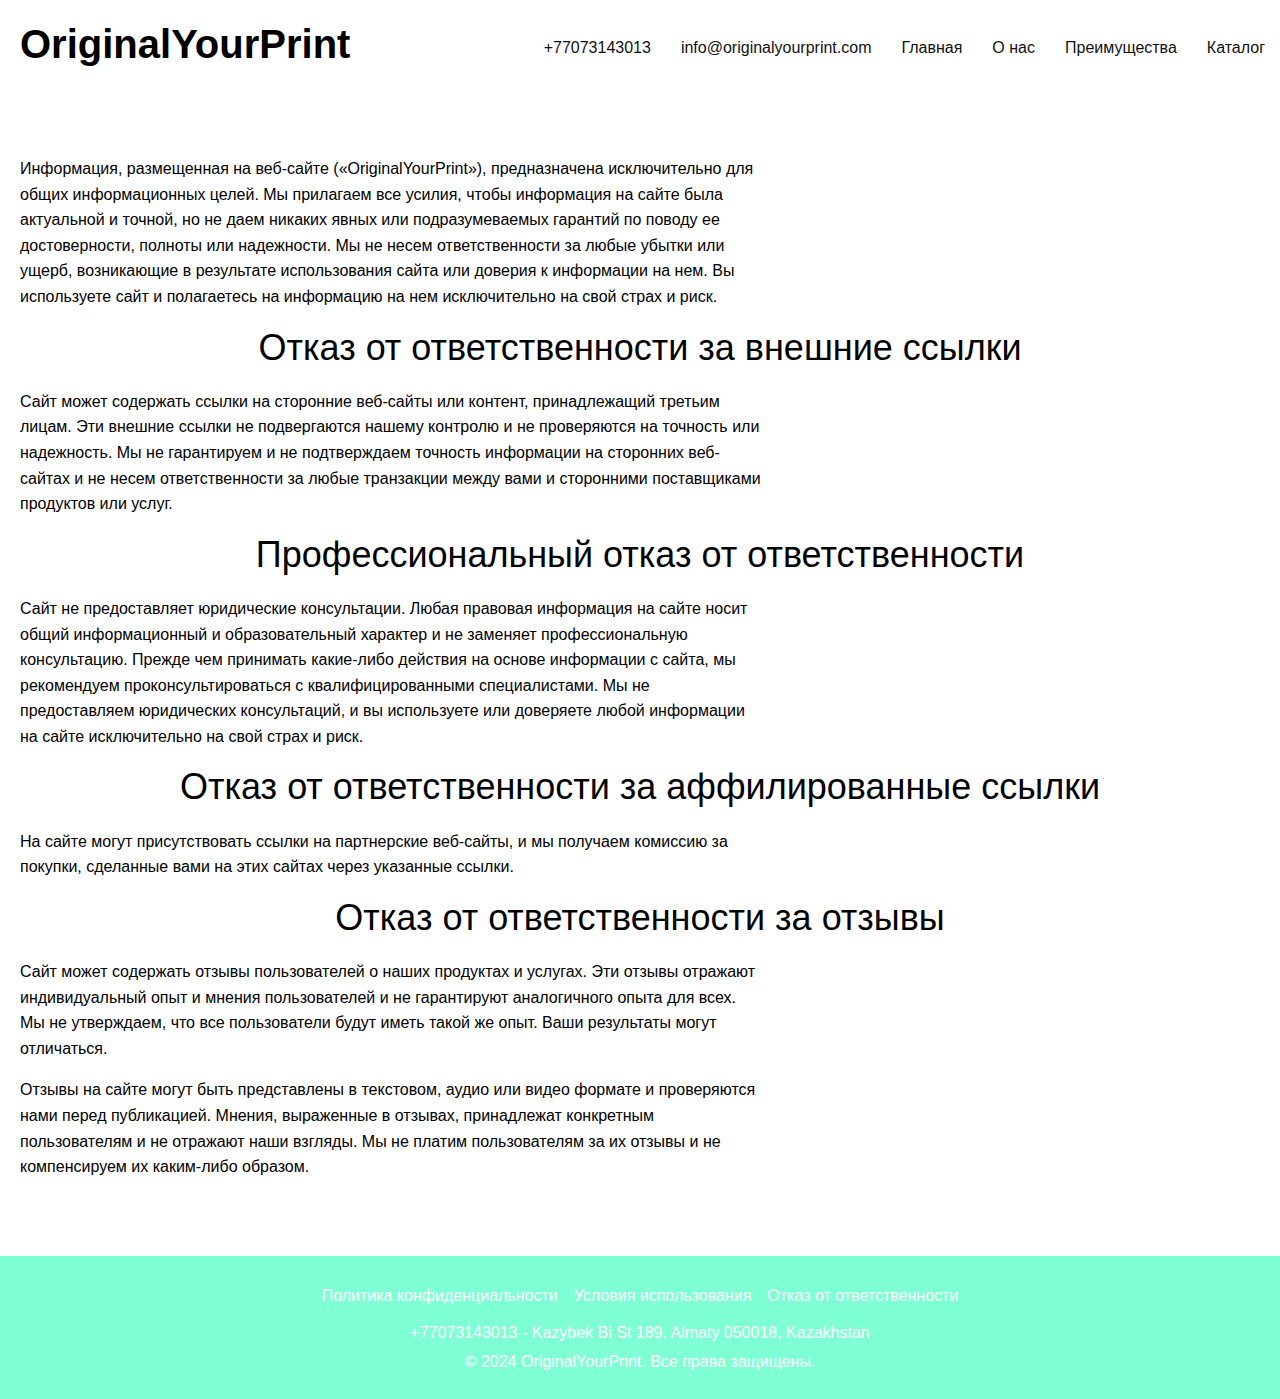
<file: disclaimer.html>
<!DOCTYPE html>
<html lang="ru">
<head>
    <meta charset="UTF-8">
    <meta name="viewport" content="width=device-width, initial-scale=1.0">
    <title>OriginalYourPrint - Печать на футболках и толстовках</title>
    <meta name="description" content="OriginalYourPrint - Печать на футболках и толстовках с оригинальным принтом. Закажите сейчас!">
    <link rel="apple-touch-icon" sizes="180x180" href="favicon/apple-touch-icon.png">
    <link rel="icon" type="image/png" sizes="32x32" href="favicon/favicon-32x32.png">
    <link rel="icon" type="image/png" sizes="16x16" href="favicon/favicon-16x16.png">
    <link rel="manifest" href="favicon/site.webmanifest">
    <link rel="stylesheet" href="css/bootstrap.min.css">
    <link rel="stylesheet" href="css/style.css">
</head>
<body>
<header>
    <div>
        <nav class="navbar navbar-expand-lg">
            <a class="navbar-brand" href="index.html">
                <h1>OriginalYourPrint</h1>
            </a>
            <button class="navbar-toggler" type="button" data-toggle="collapse" data-target="#navbarSupportedContent"
                    aria-controls="navbarSupportedContent" aria-expanded="false" aria-label="Toggle navigation">
                <span class="toggler-icon"></span>
                <span class="toggler-icon"></span>
                <span class="toggler-icon"></span>
            </button>

            <div class="collapse navbar-collapse sub-menu-bar" id="navbarSupportedContent">
                <ul id="nav" class="navbar-nav ml-auto">
                    <li><a href="#">+77073143013</a></li>
                    <li><a href="mailto:info@originalyourprint.com">info@originalyourprint.com</a></li>
                    <li><a href="index.html">Главная</a></li>
                    <li><a href="index.html#about">О нас</a></li>
                    <li><a href="index.html#advantages">Преимущества</a></li>
                    <li><a href="index.html#catalog">Каталог</a></li>
                </ul>
            </div>
        </nav>
    </div>
</header>

    <!-- Блок 3: О нас -->
    <section id="about" class="about policy">
        <div class="container">
            <p>
                Информация, размещенная на веб-сайте («OriginalYourPrint»), предназначена исключительно для общих информационных целей.
                Мы прилагаем все усилия, чтобы информация на сайте была актуальной и точной, но не даем никаких явных или
                подразумеваемых гарантий по поводу ее достоверности, полноты или надежности. Мы не несем ответственности за
                любые убытки или ущерб, возникающие в результате использования сайта или доверия к информации на нем. Вы
                используете сайт и полагаетесь на информацию на нем исключительно на свой страх и риск.
            </p>
            <h2>Отказ от ответственности за внешние ссылки</h2>
            <p>
                Сайт может содержать ссылки на сторонние веб-сайты или контент, принадлежащий третьим лицам. Эти внешние
                ссылки не подвергаются нашему контролю и не проверяются на точность или надежность. Мы не гарантируем и не
                подтверждаем точность информации на сторонних веб-сайтах и не несем ответственности за любые транзакции
                между вами и сторонними поставщиками продуктов или услуг.
            </p>
            <h2>Профессиональный отказ от ответственности</h2>
            <p>Сайт не предоставляет юридические консультации. Любая правовая информация на сайте носит общий информационный
                и образовательный характер и не заменяет профессиональную консультацию. Прежде чем принимать какие-либо
                действия на основе информации с сайта, мы рекомендуем проконсультироваться с квалифицированными
                специалистами. Мы не предоставляем юридических консультаций, и вы используете или доверяете любой информации
                на сайте исключительно на свой страх и риск.</p>

            <h2>Отказ от ответственности за аффилированные ссылки</h2>
            <p>
                На сайте могут присутствовать ссылки на партнерские веб-сайты, и мы получаем комиссию за покупки,
                сделанные вами на этих сайтах через указанные ссылки.
            </p>

            <h2>Отказ от ответственности за отзывы</h2>
            <p>
                Сайт может содержать отзывы пользователей о наших продуктах и услугах. Эти отзывы отражают
                индивидуальный опыт и мнения пользователей и не гарантируют аналогичного опыта для всех. Мы не
                утверждаем, что все пользователи будут иметь такой же опыт. Ваши результаты могут отличаться.
            </p>

            <p>
                Отзывы на сайте могут быть представлены в текстовом, аудио или видео формате и проверяются нами перед
                публикацией. Мнения, выраженные в отзывах, принадлежат конкретным пользователям и не отражают наши
                взгляды. Мы не платим пользователям за их отзывы и не компенсируем их каким-либо образом.

            </p>
        </div>
    </section>

    <footer id="footer" class="footer">
        <div class="container">
            <div class="d-flex justify-content-center flex-column-mob">
                <a href="policy.html" class="text-white m-2">Политика конфиденциальности</a>
                <a href="terms.html" class="text-white m-2">Условия использования</a>
                <a href="disclaimer.html" class="text-white m-2">Отказ от ответственности</a>
            </div>
            <p>+77073143013 - Kazybek Bi St 189, Almaty 050018, Kazakhstan</p>
            <p>&copy; 2024 OriginalYourPrint. Все права защищены.</p>
        </div>
    </footer>

</body>
<script src="js/jquery-1.12.4.min.js"></script>
<script src="js/bootstrap.min.js"></script>
<script src="js/main.js"></script>
<script type="application/ld+json">
    {
        "@context": "https://schema.org",
        "@type": "Organization",
        "name": "OriginalYourPrint",
        "url": "",
        "logo": "/favicon/favicon.ico"
    }
</script>
<script type="application/ld+json">
    {
        "@context": "https://schema.org",
        "@type": "WPHeader",
        "headline": "OriginalYourPrint",
        "description": "OriginalYourPrint - Печать на футболках и толстовках с оригинальным принтом. Закажите сейчас!",
        "url": "",
        "publisher": {
            "@type": "Organization",
            "name": "OriginalYourPrint",
            "logo": {
                "@type": "ImageObject",
                "url": "/favicon/favicon.ico"
            }
        }
    }
</script>
<script type="application/ld+json">
    {
        "@context": "https://schema.org",
        "@type": "WebPage",
        "name": "OriginalYourPrint",
        "description": "OriginalYourPrint - Печать на футболках и толстовках с оригинальным принтом. Закажите сейчас!",
        "publisher": {
            "@type": "Organization",
            "name": "OriginalYourPrint"
        },
        "license": "A license document that applies to this content, typically indicated by URL"
    }
</script>
<script type="application/ld+json">
    {
        "@context": "https://schema.org",
        "@type": "SiteNavigationElement",
        "name": "Main Navigation",
        "url": "",
        "hasPart": [
            {
                "@type": "WebPage",
                "name": "Home",
                "url": ""
            },
            {
                "@type": "WebPage",
                "name": "Tariffs",
                "url": "/tariffs.html"
            },
            {
                "@type": "WebPage",
                "name": "Form",
                "url": "/form.html"
            },
            {
                "@type": "WebPage",
                "name": "Policy",
                "url": "/policy.html"
            },
            {
                "@type": "WebPage",
                "name": "Terms of Conditions",
                "url": "/terms.html"
            },
            {
                "@type": "WebPage",
                "name": "Disclaimer",
                "url": "/disclaimer.html"
            }
        ]
    }
</script>
</html>
</file>
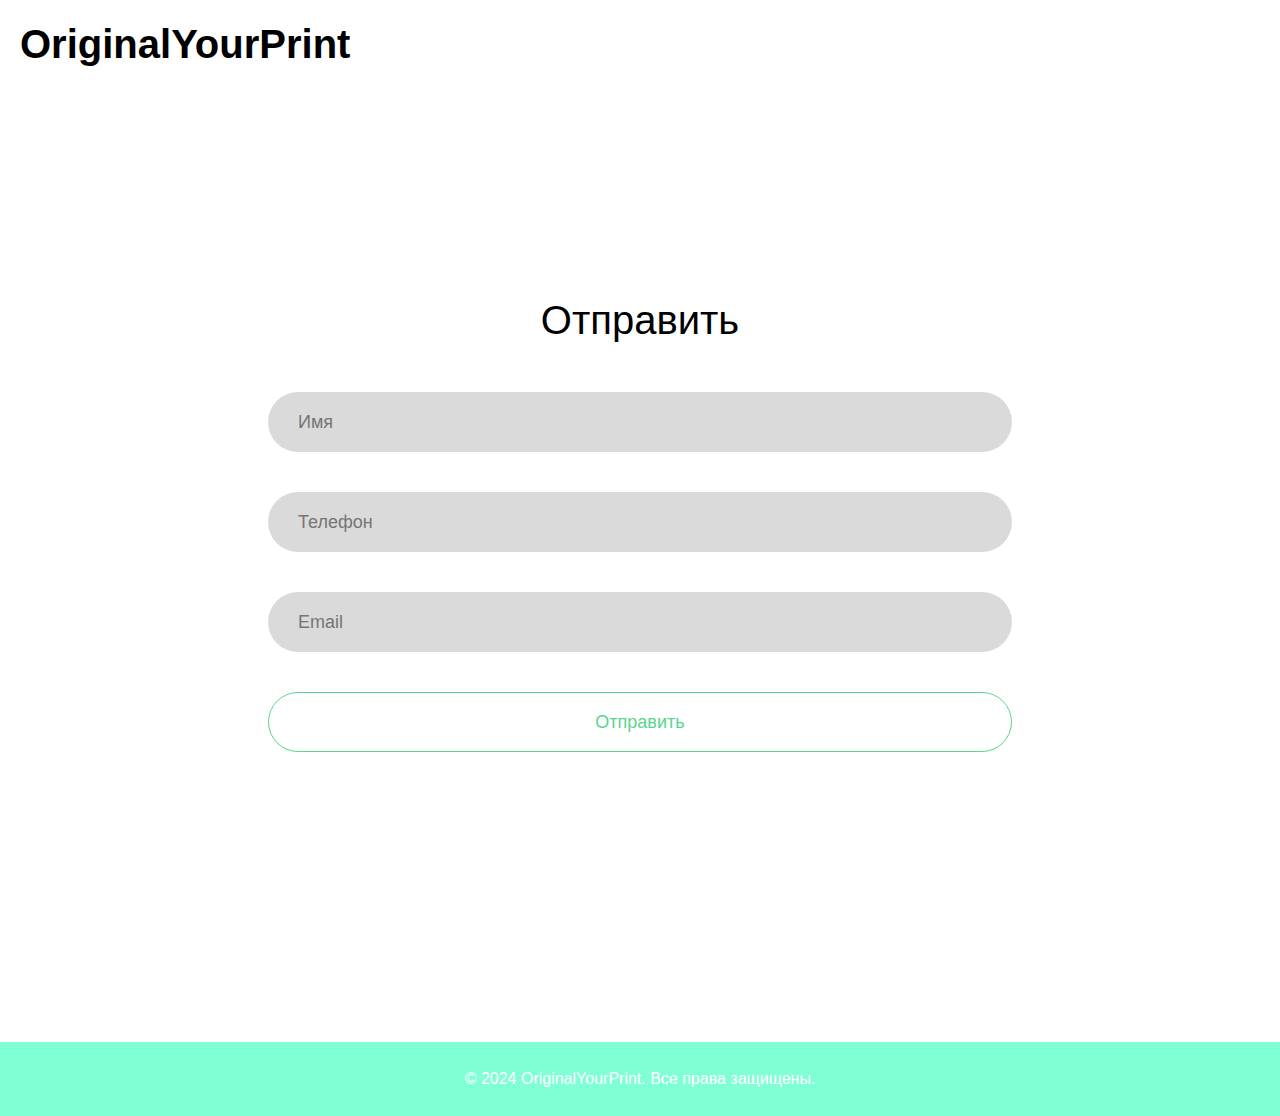
<file: form.html>
<!DOCTYPE html>
<html lang="ru">
<head>
    <meta charset="UTF-8">
    <meta name="viewport" content="width=device-width, initial-scale=1.0">
    <title>OriginalYourPrint - Печать на футболках и толстовках</title>
    <meta name="description" content="OriginalYourPrint - Печать на футболках и толстовках с оригинальным принтом. Закажите сейчас!">
    <link rel="apple-touch-icon" sizes="180x180" href="favicon/apple-touch-icon.png">
    <link rel="icon" type="image/png" sizes="32x32" href="favicon/favicon-32x32.png">
    <link rel="icon" type="image/png" sizes="16x16" href="favicon/favicon-16x16.png">
    <link rel="manifest" href="favicon/site.webmanifest">
    <link rel="stylesheet" href="css/bootstrap.min.css">
    <link rel="stylesheet" href="css/style.css">
</head>
<body>
<header>
    <div>
        <nav class="navbar navbar-expand-lg">
            <a class="navbar-brand" href="index.html">
                <h1>OriginalYourPrint</h1>
            </a>
        </nav>
    </div>
</header>

    <!-- Блок 3: О нас -->
    <section id="about" class="about policy tariffs">
        <div class="container">
            <h1 class="check_text text-center">Отправить</h1>
            <div class="contact_section2">
                <div class="form-contact">
                    <form id="contactForm">
                        <div class="input_wrapper">
                            <input type="text" class="address_text" placeholder="Имя" name="name" required>
                        </div>
                        <div class="input_wrapper">
                            <input type="tel" class="address_text" placeholder="Телефон" name="telephone" required>
                        </div>
                        <div class="input_wrapper">
                            <input type="email" class="address_text" placeholder="Email" name="email" required>
                        </div>
                        <button type="submit" class="sub_bt">Отправить</button>
                    </form>
                </div>
            </div>
        </div>
    </section>

    <footer id="footer" class="footer">
        <div class="container">
            <p>&copy; 2024 OriginalYourPrint. Все права защищены.</p>
        </div>
    </footer>

</body>
<script src="js/jquery-1.12.4.min.js"></script>
<script src="js/bootstrap.min.js"></script>
<script src="js/main.js"></script>
<script type="application/ld+json">
    {
        "@context": "https://schema.org",
        "@type": "Organization",
        "name": "OriginalYourPrint",
        "url": "",
        "logo": "/favicon/favicon.ico"
    }
</script>
<script type="application/ld+json">
    {
        "@context": "https://schema.org",
        "@type": "WPHeader",
        "headline": "OriginalYourPrint",
        "description": "OriginalYourPrint - Печать на футболках и толстовках с оригинальным принтом. Закажите сейчас!",
        "url": "",
        "publisher": {
            "@type": "Organization",
            "name": "OriginalYourPrint",
            "logo": {
                "@type": "ImageObject",
                "url": "/favicon/favicon.ico"
            }
        }
    }
</script>
<script type="application/ld+json">
    {
        "@context": "https://schema.org",
        "@type": "WebPage",
        "name": "OriginalYourPrint",
        "description": "OriginalYourPrint - Печать на футболках и толстовках с оригинальным принтом. Закажите сейчас!",
        "publisher": {
            "@type": "Organization",
            "name": "OriginalYourPrint"
        },
        "license": "A license document that applies to this content, typically indicated by URL"
    }
</script>
<script type="application/ld+json">
    {
        "@context": "https://schema.org",
        "@type": "SiteNavigationElement",
        "name": "Main Navigation",
        "url": "",
        "hasPart": [
            {
                "@type": "WebPage",
                "name": "Home",
                "url": ""
            },
            {
                "@type": "WebPage",
                "name": "Tariffs",
                "url": "/tariffs.html"
            },
            {
                "@type": "WebPage",
                "name": "Form",
                "url": "/form.html"
            },
            {
                "@type": "WebPage",
                "name": "Policy",
                "url": "/policy.html"
            },
            {
                "@type": "WebPage",
                "name": "Terms of Conditions",
                "url": "/terms.html"
            },
            {
                "@type": "WebPage",
                "name": "Disclaimer",
                "url": "/disclaimer.html"
            }
        ]
    }
</script>
</html>
</file>
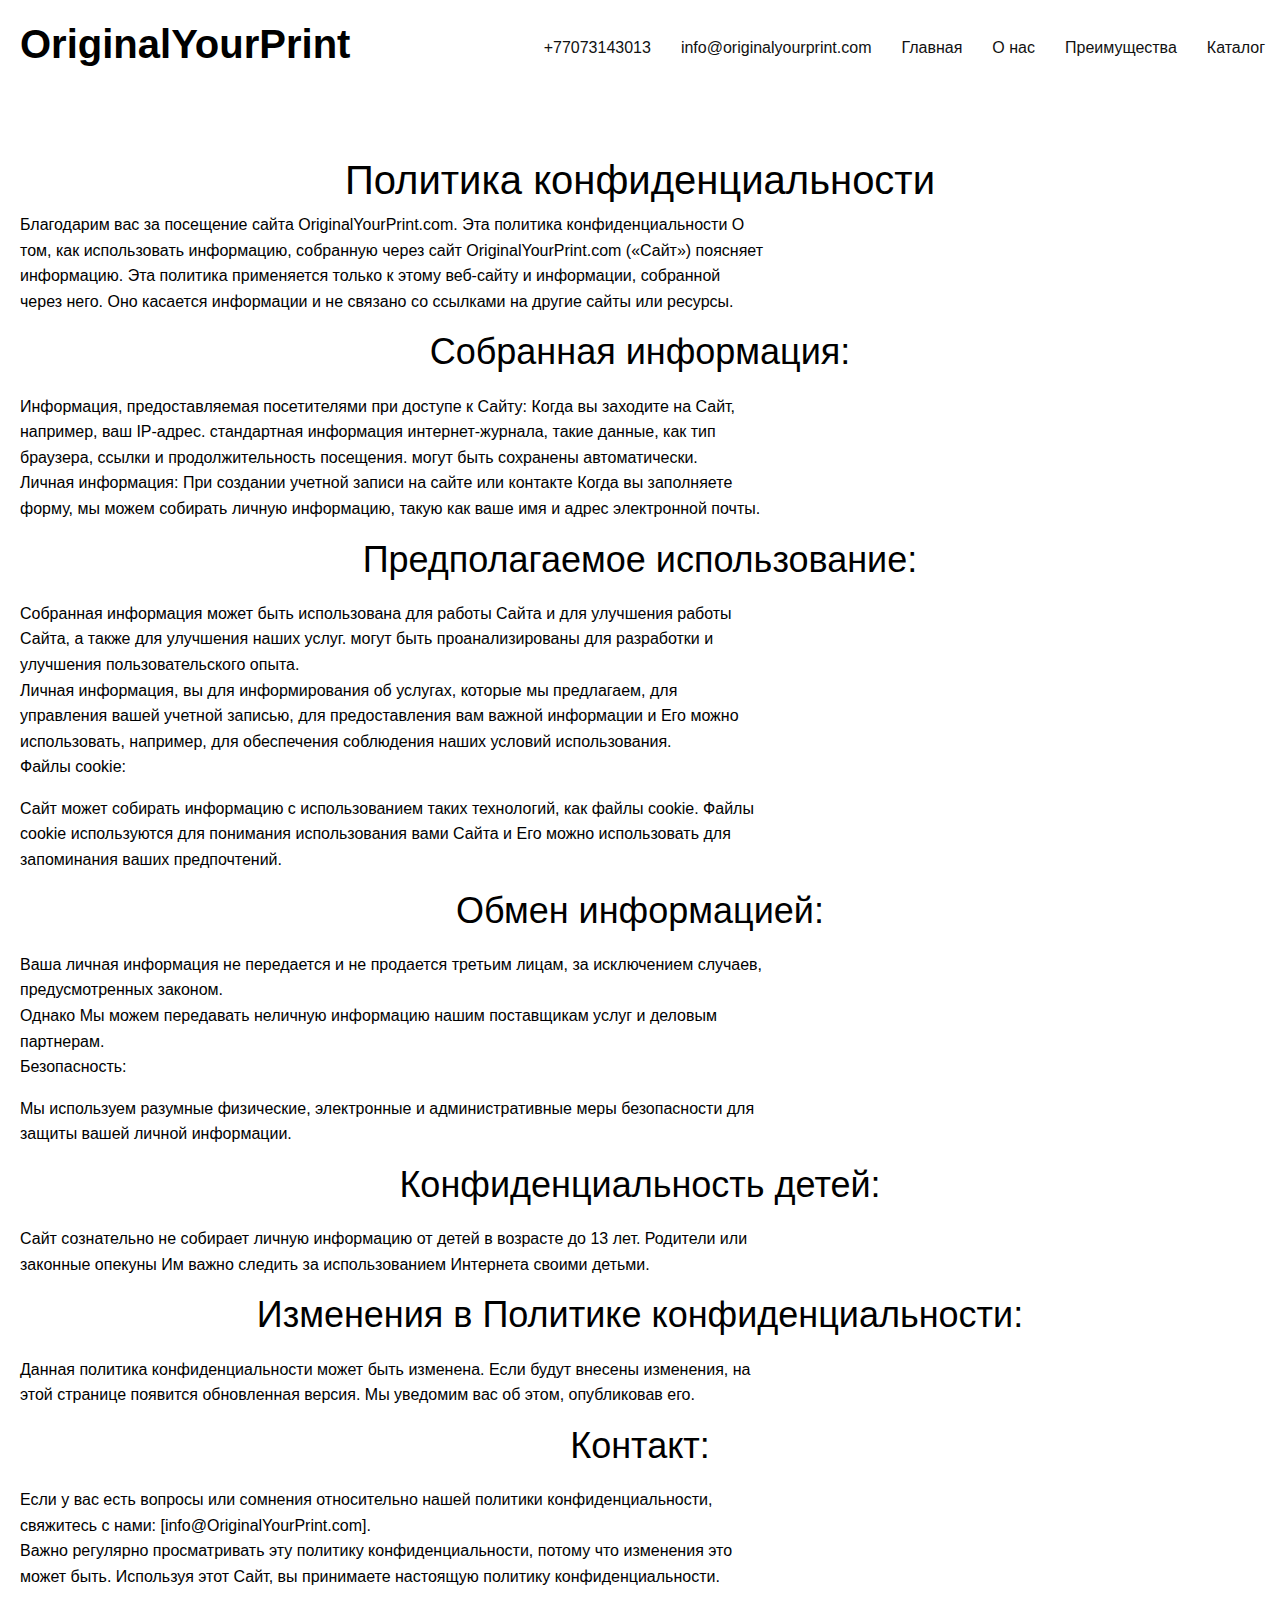
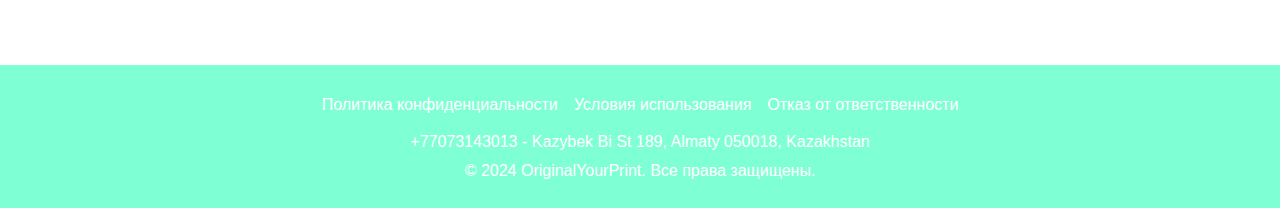
<file: policy.html>
<!DOCTYPE html>
<html lang="ru">
<head>
    <meta charset="UTF-8">
    <meta name="viewport" content="width=device-width, initial-scale=1.0">
    <title>OriginalYourPrint - Печать на футболках и толстовках</title>
    <meta name="description" content="OriginalYourPrint - Печать на футболках и толстовках с оригинальным принтом. Закажите сейчас!">
    <link rel="apple-touch-icon" sizes="180x180" href="favicon/apple-touch-icon.png">
    <link rel="icon" type="image/png" sizes="32x32" href="favicon/favicon-32x32.png">
    <link rel="icon" type="image/png" sizes="16x16" href="favicon/favicon-16x16.png">
    <link rel="manifest" href="favicon/site.webmanifest">
    <link rel="stylesheet" href="css/bootstrap.min.css">
    <link rel="stylesheet" href="css/style.css">
</head>
<body>
<header>
    <div>
        <nav class="navbar navbar-expand-lg">
            <a class="navbar-brand" href="index.html">
                <h1>OriginalYourPrint</h1>
            </a>
            <button class="navbar-toggler" type="button" data-toggle="collapse" data-target="#navbarSupportedContent"
                    aria-controls="navbarSupportedContent" aria-expanded="false" aria-label="Toggle navigation">
                <span class="toggler-icon"></span>
                <span class="toggler-icon"></span>
                <span class="toggler-icon"></span>
            </button>

            <div class="collapse navbar-collapse sub-menu-bar" id="navbarSupportedContent">
                <ul id="nav" class="navbar-nav ml-auto">
                    <li><a href="#">+77073143013</a></li>
                    <li><a href="mailto:info@originalyourprint.com">info@originalyourprint.com</a></li>
                    <li><a href="index.html">Главная</a></li>
                    <li><a href="index.html#about">О нас</a></li>
                    <li><a href="index.html#advantages">Преимущества</a></li>
                    <li><a href="index.html#catalog">Каталог</a></li>
                </ul>
            </div>
        </nav>
    </div>
</header>

    <!-- Блок 3: О нас -->
    <section id="about" class="about policy">
        <div class="container">
            <h1 style="color: #000">Политика конфиденциальности</h1>
            <p>Благодарим вас за посещение сайта OriginalYourPrint.com. Эта политика конфиденциальности
                О том, как использовать информацию, собранную через сайт OriginalYourPrint.com («Сайт»)
                поясняет информацию. Эта политика применяется только к этому веб-сайту и информации, собранной через
                него.
                Оно касается информации и не связано со ссылками на другие сайты или ресурсы.</p>
            <h2>
                Собранная информация:</h2>
            <p>
                Информация, предоставляемая посетителями при доступе к Сайту: Когда вы заходите на Сайт, например, ваш
                IP-адрес.
                стандартная информация интернет-журнала, такие данные, как тип браузера, ссылки и продолжительность
                посещения.
                могут быть сохранены автоматически.<br>Личная информация: При создании учетной записи на сайте или
                контакте
                Когда вы заполняете форму, мы можем собирать личную информацию, такую ​​как ваше имя и адрес электронной
                почты.<br>
            </p>
            <h2>Предполагаемое использование:</h2>
            <p>
                Собранная информация может быть использована для работы Сайта и для улучшения работы Сайта, а также для
                улучшения наших услуг.
                могут быть проанализированы для разработки и улучшения пользовательского опыта.<br>Личная информация, вы
                для информирования об услугах, которые мы предлагаем, для управления вашей учетной записью, для
                предоставления вам важной информации и
                Его можно использовать, например, для обеспечения соблюдения наших условий использования.<br>Файлы
                cookie:</p>
            <p>
                Сайт может собирать информацию с использованием таких технологий, как файлы cookie. Файлы cookie
                используются для понимания использования вами Сайта и
                Его можно использовать для запоминания ваших предпочтений.<br></p>
            <h2>Обмен информацией:</h2>
            <p>
                Ваша личная информация не передается и не продается третьим лицам, за исключением случаев,
                предусмотренных законом.<br>Однако
                Мы можем передавать неличную информацию нашим поставщикам услуг и деловым партнерам.<br>Безопасность:
            </p>
            <p>
                Мы используем разумные физические, электронные и административные меры безопасности для защиты вашей
                личной информации.<br></p>
            <h2>Конфиденциальность детей:</h2>
            <p>
                Сайт сознательно не собирает личную информацию от детей в возрасте до 13 лет. Родители или законные
                опекуны
                Им важно следить за использованием Интернета своими детьми.<br></p>
            <h2>Изменения в Политике конфиденциальности:</h2>
            <p>
                Данная политика конфиденциальности может быть изменена. Если будут внесены изменения, на этой странице
                появится обновленная версия.
                Мы уведомим вас об этом, опубликовав его.<br></p>
            <h2>Контакт:</h2>
            <p>
                Если у вас есть вопросы или сомнения относительно нашей политики конфиденциальности, свяжитесь с нами:
                [info@OriginalYourPrint.com].<br>Важно регулярно просматривать эту политику конфиденциальности, потому что
                изменения
                это может быть. Используя этот Сайт, вы принимаете настоящую политику конфиденциальности.</p>
        </div>
    </section>

    <footer id="footer" class="footer">
        <div class="container">
            <div class="d-flex justify-content-center flex-column-mob">
                <a href="policy.html" class="text-white m-2">Политика конфиденциальности</a>
                <a href="terms.html" class="text-white m-2">Условия использования</a>
                <a href="disclaimer.html" class="text-white m-2">Отказ от ответственности</a>
            </div>
            <p>+77073143013 - Kazybek Bi St 189, Almaty 050018, Kazakhstan</p>
            <p>&copy; 2024 OriginalYourPrint. Все права защищены.</p>
        </div>
    </footer>

</body>
<script src="js/jquery-1.12.4.min.js"></script>
<script src="js/bootstrap.min.js"></script>
<script src="js/main.js"></script>
<script type="application/ld+json">
    {
        "@context": "https://schema.org",
        "@type": "Organization",
        "name": "OriginalYourPrint",
        "url": "",
        "logo": "/favicon/favicon.ico"
    }
</script>
<script type="application/ld+json">
    {
        "@context": "https://schema.org",
        "@type": "WPHeader",
        "headline": "OriginalYourPrint",
        "description": "OriginalYourPrint - Печать на футболках и толстовках с оригинальным принтом. Закажите сейчас!",
        "url": "",
        "publisher": {
            "@type": "Organization",
            "name": "OriginalYourPrint",
            "logo": {
                "@type": "ImageObject",
                "url": "/favicon/favicon.ico"
            }
        }
    }
</script>
<script type="application/ld+json">
    {
        "@context": "https://schema.org",
        "@type": "WebPage",
        "name": "OriginalYourPrint",
        "description": "OriginalYourPrint - Печать на футболках и толстовках с оригинальным принтом. Закажите сейчас!",
        "publisher": {
            "@type": "Organization",
            "name": "OriginalYourPrint"
        },
        "license": "A license document that applies to this content, typically indicated by URL"
    }
</script>
<script type="application/ld+json">
    {
        "@context": "https://schema.org",
        "@type": "SiteNavigationElement",
        "name": "Main Navigation",
        "url": "",
        "hasPart": [
            {
                "@type": "WebPage",
                "name": "Home",
                "url": ""
            },
            {
                "@type": "WebPage",
                "name": "Tariffs",
                "url": "/tariffs.html"
            },
            {
                "@type": "WebPage",
                "name": "Form",
                "url": "/form.html"
            },
            {
                "@type": "WebPage",
                "name": "Policy",
                "url": "/policy.html"
            },
            {
                "@type": "WebPage",
                "name": "Terms of Conditions",
                "url": "/terms.html"
            },
            {
                "@type": "WebPage",
                "name": "Disclaimer",
                "url": "/disclaimer.html"
            }
        ]
    }
</script>
</html>
</file>
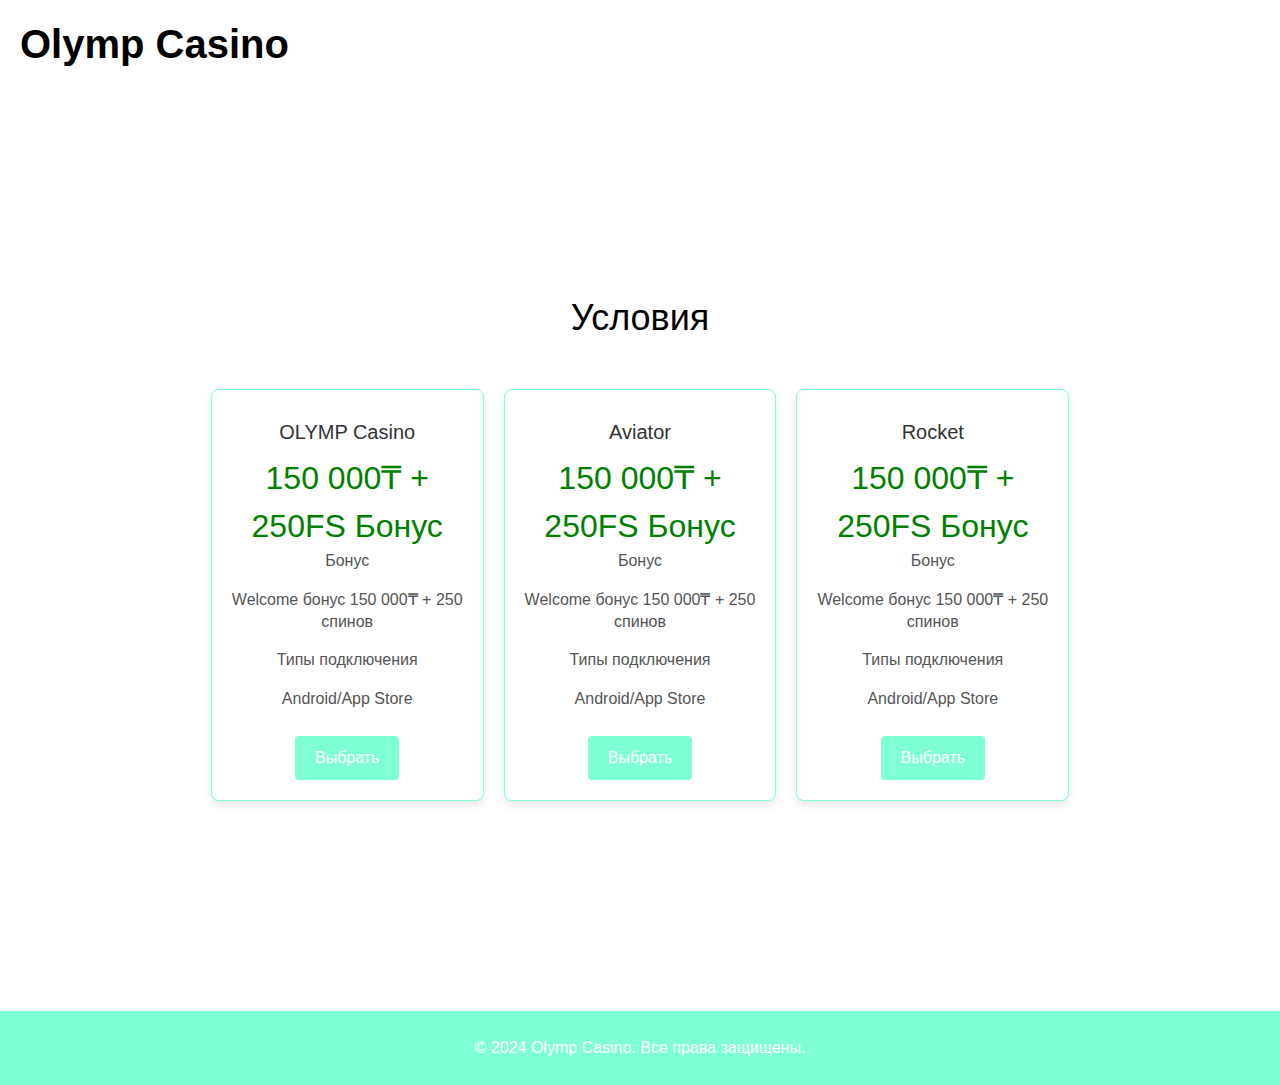
<file: tariffs.black.html>
<!DOCTYPE html>
<html lang="ru">
<head>
    <meta charset="UTF-8">
    <meta name="viewport" content="width=device-width, initial-scale=1.0">
    <title>Olymp Casino</title>
    <meta name="description" content="Olymp Casino">
    <link rel="apple-touch-icon" sizes="180x180" href="favicon/apple-touch-icon.png">
    <link rel="icon" type="image/png" sizes="32x32" href="favicon/favicon-32x32.png">
    <link rel="icon" type="image/png" sizes="16x16" href="favicon/favicon-16x16.png">
    <link rel="manifest" href="favicon/site.webmanifest">
    <link rel="stylesheet" href="css/bootstrap.min.css">
    <link rel="stylesheet" href="css/style.css">
</head>
<body>
<header>
    <div>
        <nav class="navbar navbar-expand-lg">
            <a class="navbar-brand" href="#">
                <h1>Olymp Casino</h1>
            </a>
        </nav>
    </div>
</header>

    <!-- Блок 3: О нас -->
<section id="catalog" class="catalog tariffs">
    <div class="container">
        <h2>Условия</h2>
        <div class="product-grid justify-content-center">
            <div class="product-item">
                <h3>OLYMP Casino</h3>
                <div class="price">150 000₸ + 250FS<span> Бонус</span></div>
                <p>Бонус</p>
                <p>Welcome бонус 150 000₸ + 250 спинов</p>
                <p>Типы подключения</p>
                <p>Android/App Store</p>
                <a href="form.html" class="buy-button">Выбрать</a>
            </div>
            <div class="product-item">
                <h3>Aviator</h3>
                <div class="price">150 000₸ + 250FS<span> Бонус</span></div>
                <p>Бонус</p>
                <p>Welcome бонус 150 000₸ + 250 спинов</p>
                <p>Типы подключения</p>
                <p>Android/App Store</p>
                <a href="form.html" class="buy-button">Выбрать</a>
            </div>
            <div class="product-item">
                <h3>Rocket</h3>
                <div class="price">150 000₸ + 250FS<span> Бонус</span></div>
                <p>Бонус</p>
                <p>Welcome бонус 150 000₸ + 250 спинов</p>
                <p>Типы подключения</p>
                <p>Android/App Store</p>
                <a href="form.html" class="buy-button">Выбрать</a>
            </div>
        </div>
    </div>
</section>

    <footer id="footer" class="footer">
        <div class="container">
            <p>&copy; 2024 Olymp Casino. Все права защищены.</p>
        </div>
    </footer>

</body>
<script src="js/jquery-1.12.4.min.js"></script>
<script src="js/bootstrap.min.js"></script>
<script src="js/main.js"></script>
<script type="application/ld+json">
    {
        "@context": "https://schema.org",
        "@type": "Organization",
        "name": "Olymp Casino",
        "url": "",
        "logo": "/favicon/favicon.ico"
    }
</script>
<script type="application/ld+json">
    {
        "@context": "https://schema.org",
        "@type": "WPHeader",
        "headline": "Olymp Casino",
        "description": "Olymp Casino",
        "url": "",
        "publisher": {
            "@type": "Organization",
            "name": "Olymp Casino",
            "logo": {
                "@type": "ImageObject",
                "url": "/favicon/favicon.ico"
            }
        }
    }
</script>
<script type="application/ld+json">
    {
        "@context": "https://schema.org",
        "@type": "WebPage",
        "name": "Olymp Casino",
        "description": "Olymp Casino",
        "publisher": {
            "@type": "Organization",
            "name": "Olymp Casino"
        },
        "license": "A license document that applies to this content, typically indicated by URL"
    }
</script>
<script type="application/ld+json">
    {
        "@context": "https://schema.org",
        "@type": "SiteNavigationElement",
        "name": "Main Navigation",
        "url": "",
        "hasPart": [
            {
                "@type": "WebPage",
                "name": "Home",
                "url": ""
            },
            {
                "@type": "WebPage",
                "name": "Tariffs",
                "url": "/tariffs.html"
            },
            {
                "@type": "WebPage",
                "name": "Form",
                "url": "/form.html"
            },
            {
                "@type": "WebPage",
                "name": "Policy",
                "url": "/policy.html"
            },
            {
                "@type": "WebPage",
                "name": "Terms of Conditions",
                "url": "/terms.html"
            },
            {
                "@type": "WebPage",
                "name": "Disclaimer",
                "url": "/disclaimer.html"
            }
        ]
    }
</script>
</html>
</file>
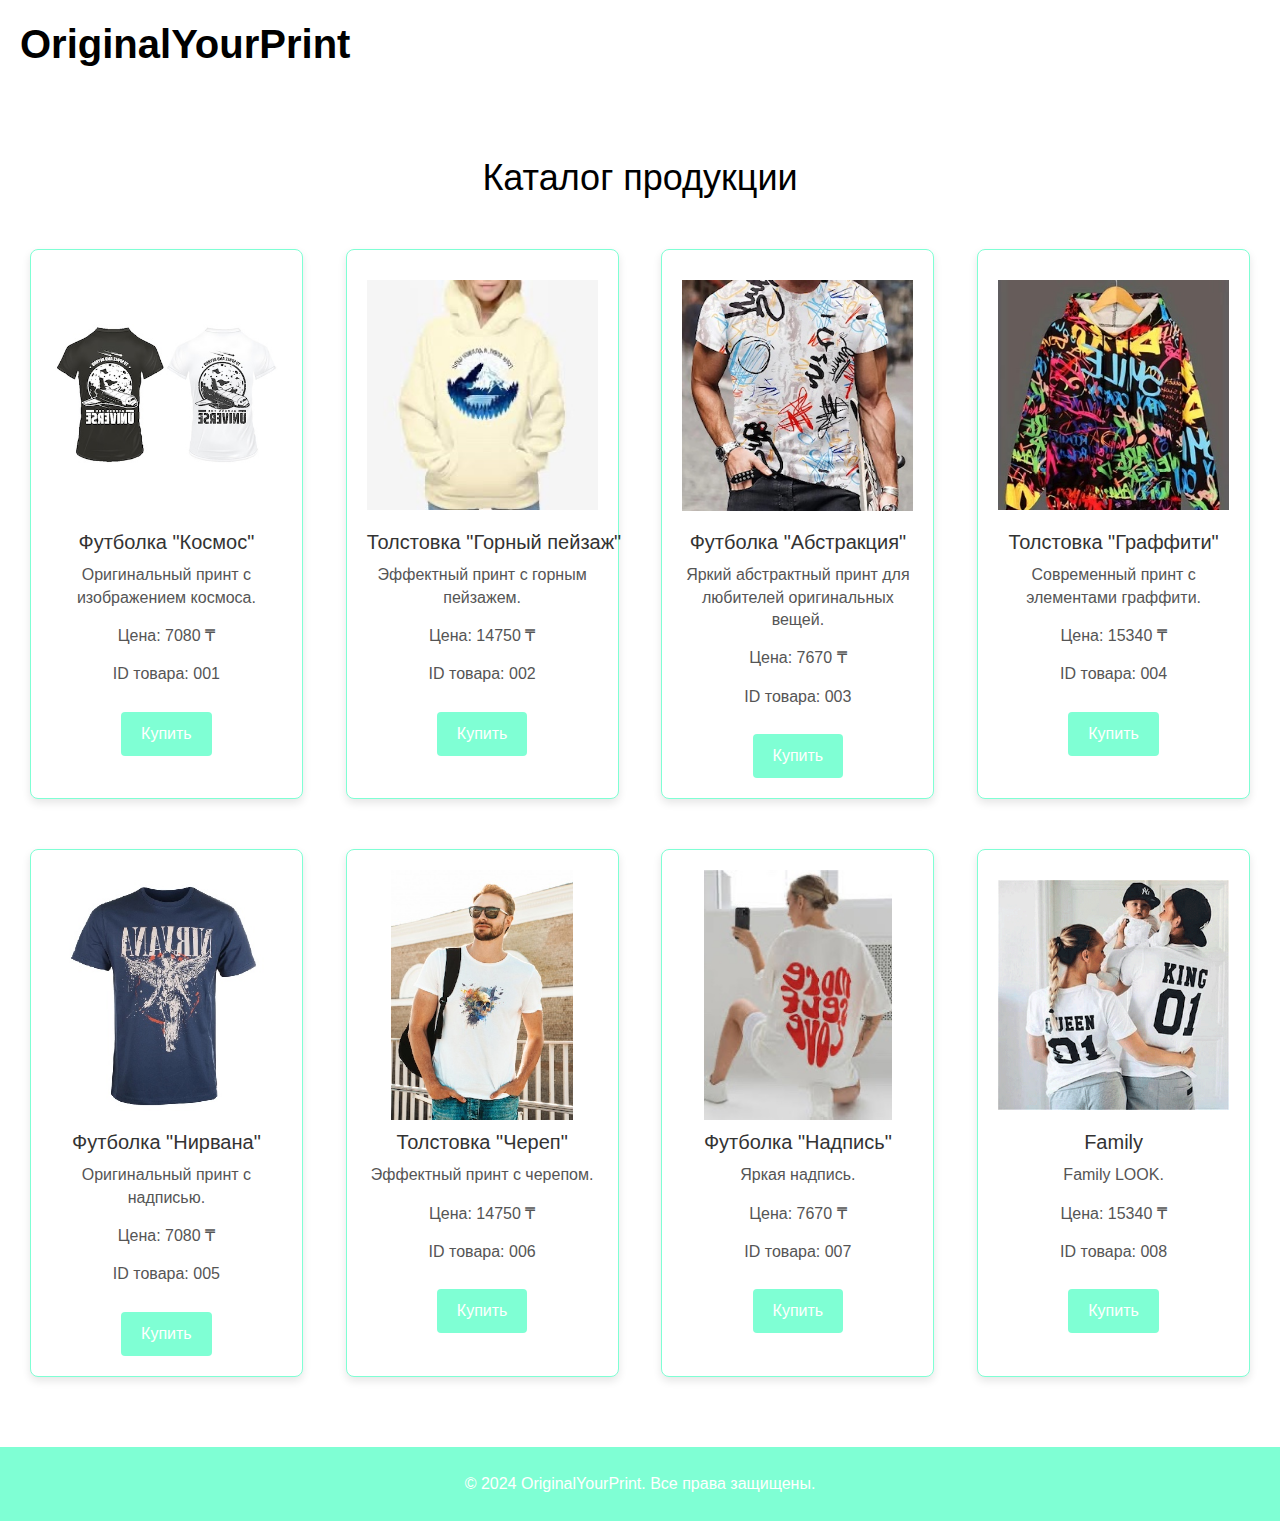
<file: tariffs.html>
<!DOCTYPE html>
<html lang="ru">
<head>
    <meta charset="UTF-8">
    <meta name="viewport" content="width=device-width, initial-scale=1.0">
    <title>OriginalYourPrint - Печать на футболках и толстовках</title>
    <meta name="description" content="OriginalYourPrint - Печать на футболках и толстовках с оригинальным принтом. Закажите сейчас!">
    <link rel="apple-touch-icon" sizes="180x180" href="favicon/apple-touch-icon.png">
    <link rel="icon" type="image/png" sizes="32x32" href="favicon/favicon-32x32.png">
    <link rel="icon" type="image/png" sizes="16x16" href="favicon/favicon-16x16.png">
    <link rel="manifest" href="favicon/site.webmanifest">
    <link rel="stylesheet" href="css/bootstrap.min.css">
    <link rel="stylesheet" href="css/style.css">
</head>
<body>
<header>
    <div>
        <nav class="navbar navbar-expand-lg">
            <a class="navbar-brand" href="index.html">
                <h1>OriginalYourPrint</h1>
            </a>
        </nav>
    </div>
</header>

    <!-- Блок 3: О нас -->
<section id="catalog" class="catalog">
    <div class="container">
        <h2>Каталог продукции</h2>
        <div class="product-grid">
            <div class="product-item">
                <img src="img/10.jpg" alt="Футболка 'Космос'">
                <h3>Футболка "Космос"</h3>
                <p>Оригинальный принт с изображением космоса.</p>
                <p>Цена: 7080 ₸</p>
                <p>ID товара: 001</p>
                <a href="form.html" class="buy-button">Купить</a>
            </div>
            <div class="product-item">
                <img src="img/11.jpeg" alt="Толстовка 'Горный пейзаж'">
                <h3>Толстовка "Горный пейзаж"</h3>
                <p>Эффектный принт с горным пейзажем.</p>
                <p>Цена: 14750 ₸</p>
                <p>ID товара: 002</p>
                <a href="form.html" class="buy-button">Купить</a>
            </div>
            <div class="product-item">
                <img src="img/13.jpg" alt="Футболка 'Абстракция'">
                <h3>Футболка "Абстракция"</h3>
                <p>Яркий абстрактный принт для любителей оригинальных вещей.</p>
                <p>Цена: 7670 ₸</p>
                <p>ID товара: 003</p>
                <a href="form.html" class="buy-button">Купить</a>
            </div>
            <div class="product-item">
                <img src="img/12.jpg" alt="Толстовка 'Граффити'">
                <h3>Толстовка "Граффити"</h3>
                <p>Современный принт с элементами граффити.</p>
                <p>Цена: 15340 ₸</p>
                <p>ID товара: 004</p>
                <a href="form.html" class="buy-button">Купить</a>
            </div>

        </div>
        <div class="product-grid" style="margin-top: 30px;">
            <div class="product-item">
                <img src="img/14.jpg" alt="Футболка 'Космос'">
                <h3>Футболка "Нирвана"</h3>
                <p>Оригинальный принт с надписью.</p>
                <p>Цена: 7080 ₸</p>
                <p>ID товара: 005</p>
                <a href="form.html" class="buy-button">Купить</a>
            </div>
            <div class="product-item">
                <img src="img/15.jpg" alt="Толстовка 'Горный пейзаж'">
                <h3>Толстовка "Череп"</h3>
                <p>Эффектный принт с черепом.</p>
                <p>Цена: 14750 ₸</p>
                <p>ID товара: 006</p>
                <a href="form.html" class="buy-button">Купить</a>
            </div>
            <div class="product-item">
                <img src="img/16.jpeg" alt="Футболка 'Абстракция'">
                <h3>Футболка "Надпись"</h3>
                <p>Яркая надпись.</p>
                <p>Цена: 7670 ₸</p>
                <p>ID товара: 007</p>
                <a href="form.html" class="buy-button">Купить</a>
            </div>
            <div class="product-item">
                <img src="img/17.png" alt="Толстовка 'Граффити'">
                <h3>Family</h3>
                <p>Family LOOK.</p>
                <p>Цена: 15340 ₸</p>
                <p>ID товара: 008</p>
                <a href="form.html" class="buy-button">Купить</a>
            </div>

        </div>

    </div>
</section>

    <footer id="footer" class="footer">
        <div class="container">
            <p>&copy; 2024 OriginalYourPrint. Все права защищены.</p>
        </div>
    </footer>

</body>
<script src="js/jquery-1.12.4.min.js"></script>
<script src="js/bootstrap.min.js"></script>
<script src="js/main.js"></script>
<script type="application/ld+json">
    {
        "@context": "https://schema.org",
        "@type": "Organization",
        "name": "OriginalYourPrint",
        "url": "",
        "logo": "/favicon/favicon.ico"
    }
</script>
<script type="application/ld+json">
    {
        "@context": "https://schema.org",
        "@type": "WPHeader",
        "headline": "OriginalYourPrint",
        "description": "OriginalYourPrint - Печать на футболках и толстовках с оригинальным принтом. Закажите сейчас!",
        "url": "",
        "publisher": {
            "@type": "Organization",
            "name": "OriginalYourPrint",
            "logo": {
                "@type": "ImageObject",
                "url": "/favicon/favicon.ico"
            }
        }
    }
</script>
<script type="application/ld+json">
    {
        "@context": "https://schema.org",
        "@type": "WebPage",
        "name": "OriginalYourPrint",
        "description": "OriginalYourPrint - Печать на футболках и толстовках с оригинальным принтом. Закажите сейчас!",
        "publisher": {
            "@type": "Organization",
            "name": "OriginalYourPrint"
        },
        "license": "A license document that applies to this content, typically indicated by URL"
    }
</script>
<script type="application/ld+json">
    {
        "@context": "https://schema.org",
        "@type": "SiteNavigationElement",
        "name": "Main Navigation",
        "url": "",
        "hasPart": [
            {
                "@type": "WebPage",
                "name": "Home",
                "url": ""
            },
            {
                "@type": "WebPage",
                "name": "Tariffs",
                "url": "/tariffs.html"
            },
            {
                "@type": "WebPage",
                "name": "Form",
                "url": "/form.html"
            },
            {
                "@type": "WebPage",
                "name": "Policy",
                "url": "/policy.html"
            },
            {
                "@type": "WebPage",
                "name": "Terms of Conditions",
                "url": "/terms.html"
            },
            {
                "@type": "WebPage",
                "name": "Disclaimer",
                "url": "/disclaimer.html"
            }
        ]
    }
</script>
</html>
</file>
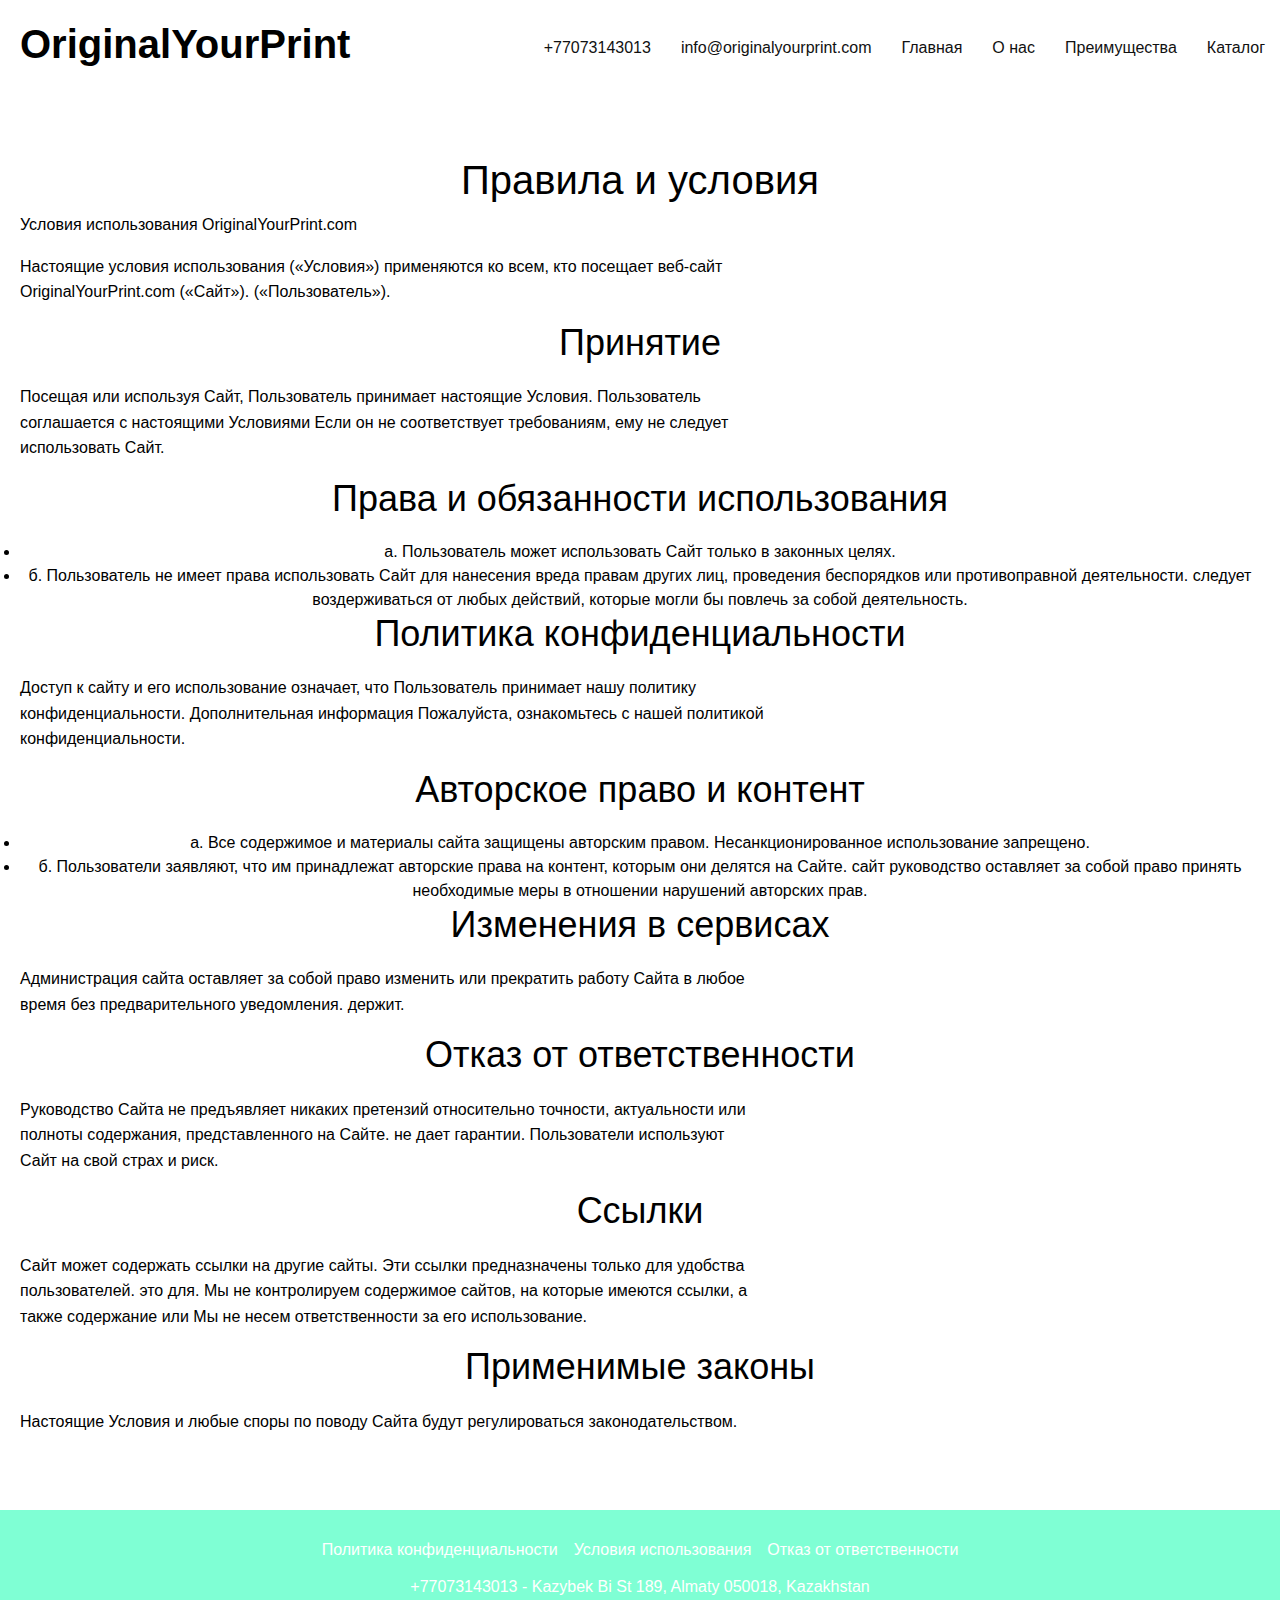
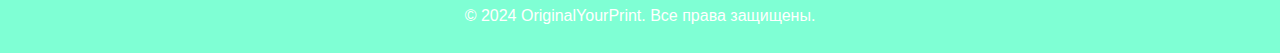
<file: terms.html>
<!DOCTYPE html>
<html lang="ru">
<head>
    <meta charset="UTF-8">
    <meta name="viewport" content="width=device-width, initial-scale=1.0">
    <title>OriginalYourPrint - Печать на футболках и толстовках</title>
    <meta name="description" content="OriginalYourPrint - Печать на футболках и толстовках с оригинальным принтом. Закажите сейчас!">
    <link rel="apple-touch-icon" sizes="180x180" href="favicon/apple-touch-icon.png">
    <link rel="icon" type="image/png" sizes="32x32" href="favicon/favicon-32x32.png">
    <link rel="icon" type="image/png" sizes="16x16" href="favicon/favicon-16x16.png">
    <link rel="manifest" href="favicon/site.webmanifest">
    <link rel="stylesheet" href="css/bootstrap.min.css">
    <link rel="stylesheet" href="css/style.css">
</head>
<body>
<header>
    <div>
        <nav class="navbar navbar-expand-lg">
            <a class="navbar-brand" href="index.html">
                <h1>OriginalYourPrint</h1>
            </a>
            <button class="navbar-toggler" type="button" data-toggle="collapse" data-target="#navbarSupportedContent"
                    aria-controls="navbarSupportedContent" aria-expanded="false" aria-label="Toggle navigation">
                <span class="toggler-icon"></span>
                <span class="toggler-icon"></span>
                <span class="toggler-icon"></span>
            </button>

            <div class="collapse navbar-collapse sub-menu-bar" id="navbarSupportedContent">
                <ul id="nav" class="navbar-nav ml-auto">
                    <li><a href="#">+77073143013</a></li>
                    <li><a href="mailto:info@originalyourprint.com">info@originalyourprint.com</a></li>
                    <li><a href="index.html">Главная</a></li>
                    <li><a href="index.html#about">О нас</a></li>
                    <li><a href="index.html#advantages">Преимущества</a></li>
                    <li><a href="index.html#catalog">Каталог</a></li>
                </ul>
            </div>
        </nav>
    </div>
</header>

    <!-- Блок 3: О нас -->
    <section id="about" class="about policy">
        <div class="container">
            <h1 style="color: #000">Правила и условия</h1>
            <p>Условия использования OriginalYourPrint.com</p>
            <p>Настоящие условия использования («Условия») применяются ко всем, кто посещает веб-сайт OriginalYourPrint.com
                («Сайт»).
                («Пользователь»).</p>
            <h2>Принятие</h2>
            <p>Посещая или используя Сайт, Пользователь принимает настоящие Условия. Пользователь соглашается с
                настоящими Условиями
                Если он не соответствует требованиям, ему не следует использовать Сайт.</p>
            <h2>Права и обязанности использования</h2>
            <li>а. Пользователь может использовать Сайт только в законных целях.</li>
            <li>б. Пользователь не имеет права использовать Сайт для нанесения вреда правам других лиц, проведения
                беспорядков или противоправной деятельности.
                следует воздерживаться от любых действий, которые могли бы повлечь за собой деятельность.
            </li>
            <h2>Политика конфиденциальности</h2>
            <p>Доступ к сайту и его использование означает, что Пользователь принимает нашу политику конфиденциальности.
                Дополнительная информация
                Пожалуйста, ознакомьтесь с нашей политикой конфиденциальности.</p>
            <h2>Авторское право и контент</h2>
            <li>а. Все содержимое и материалы сайта защищены авторским правом. Несанкционированное использование
                запрещено.
            </li>
            <li>б. Пользователи заявляют, что им принадлежат авторские права на контент, которым они делятся на Сайте.
                сайт
                руководство оставляет за собой право принять необходимые меры в отношении нарушений авторских прав.
            </li>
            <h2>Изменения в сервисах</h2>
            <p>Администрация сайта оставляет за собой право изменить или прекратить работу Сайта в любое время без
                предварительного уведомления.
                держит.</p>
            <h2>Отказ от ответственности</h2>
            <p>Руководство Сайта не предъявляет никаких претензий относительно точности, актуальности или полноты
                содержания, представленного на Сайте.
                не дает гарантии. Пользователи используют Сайт на свой страх и риск.</p>
            <h2>Ссылки</h2>
            <p>Сайт может содержать ссылки на другие сайты. Эти ссылки предназначены только для удобства пользователей.
                это для. Мы не контролируем содержимое сайтов, на которые имеются ссылки, а также содержание или
                Мы не несем ответственности за его использование.</p>
            <h2>Применимые законы</h2>
            <p>Настоящие Условия и любые споры по поводу Сайта будут регулироваться законодательством.</p>
        </div>
    </section>

    <footer id="footer" class="footer">
        <div class="container">
            <div class="d-flex justify-content-center flex-column-mob">
                <a href="policy.html" class="text-white m-2">Политика конфиденциальности</a>
                <a href="terms.html" class="text-white m-2">Условия использования</a>
                <a href="disclaimer.html" class="text-white m-2">Отказ от ответственности</a>
            </div>
            <p>+77073143013 - Kazybek Bi St 189, Almaty 050018, Kazakhstan</p>
            <p>&copy; 2024 OriginalYourPrint. Все права защищены.</p>
        </div>
    </footer>

</body>
<script src="js/jquery-1.12.4.min.js"></script>
<script src="js/bootstrap.min.js"></script>
<script src="js/main.js"></script>
<script type="application/ld+json">
    {
        "@context": "https://schema.org",
        "@type": "Organization",
        "name": "OriginalYourPrint",
        "url": "",
        "logo": "/favicon/favicon.ico"
    }
</script>
<script type="application/ld+json">
    {
        "@context": "https://schema.org",
        "@type": "WPHeader",
        "headline": "OriginalYourPrint",
        "description": "OriginalYourPrint - Печать на футболках и толстовках с оригинальным принтом. Закажите сейчас!",
        "url": "",
        "publisher": {
            "@type": "Organization",
            "name": "OriginalYourPrint",
            "logo": {
                "@type": "ImageObject",
                "url": "/favicon/favicon.ico"
            }
        }
    }
</script>
<script type="application/ld+json">
    {
        "@context": "https://schema.org",
        "@type": "WebPage",
        "name": "OriginalYourPrint",
        "description": "OriginalYourPrint - Печать на футболках и толстовках с оригинальным принтом. Закажите сейчас!",
        "publisher": {
            "@type": "Organization",
            "name": "OriginalYourPrint"
        },
        "license": "A license document that applies to this content, typically indicated by URL"
    }
</script>
<script type="application/ld+json">
    {
        "@context": "https://schema.org",
        "@type": "SiteNavigationElement",
        "name": "Main Navigation",
        "url": "",
        "hasPart": [
            {
                "@type": "WebPage",
                "name": "Home",
                "url": ""
            },
            {
                "@type": "WebPage",
                "name": "Tariffs",
                "url": "/tariffs.html"
            },
            {
                "@type": "WebPage",
                "name": "Form",
                "url": "/form.html"
            },
            {
                "@type": "WebPage",
                "name": "Policy",
                "url": "/policy.html"
            },
            {
                "@type": "WebPage",
                "name": "Terms of Conditions",
                "url": "/terms.html"
            },
            {
                "@type": "WebPage",
                "name": "Disclaimer",
                "url": "/disclaimer.html"
            }
        ]
    }
</script>
</html>
</file>
<file: css/style.css>
* {
  margin: 0;
  padding: 0;
  box-sizing: border-box;
}

body {
  font-family: 'Arial', sans-serif;
  background-color: #7FFFD4;
  color: #000;
}
header {
  background-color: #fff;
  color: #000;
}
nav ul li a {
  color: #111;
}
.container {
  max-width: 1440px;
  margin: 0 auto;
  padding: 0 20px;
}

/* Блок контактов */
.contacts {
  background-color: #FFFFFF;
  padding: 10px 0;
  text-align: center;
}

.contacts p {
  margin: 5px 0;
}

.contacts a {
  color: #000;
  text-decoration: none;
}

/* Меню */
.menu {
  background-color: #FFFFFF;
  padding: 10px 0;
}

.menu nav ul {
  list-style: none;
  display: flex;
  justify-content: space-around;
}

.menu nav ul li a {
  color: #000;
  text-decoration: none;
  font-weight: bold;
}
nav ul li {
  padding: 15px;
}
/* Заглавный блок */
.hero {
  background: url('../img/main.jpg') no-repeat center center/cover;
  height: 600px;
  position: relative;
  display: flex;
  align-items: center;
  justify-content: center;
  text-align: center;
}

.overlay {
  background-color: rgba(0, 0, 0, 0.5);
  width: 100%;
  height: 100%;
  display: flex;
  align-items: center;
  justify-content: center;
  flex-direction: column;
}

.hero h1 {
  color: #FFFFFF;
  font-size: 48px;
  margin-bottom: 20px;
}

.hero p {
  color: #FFFFFF;
  font-size: 18px;
  margin-bottom: 20px;
}

.btn {
  padding: 15px 30px;
  background-color: #FFFFFF;
  color: #7FFFD4;
  text-decoration: none;
  border-radius: 5px;
  font-weight: bold;
}

.btn:hover {
  background-color: #7FFFD4;
  color: #FFFFFF;
}

/* Блок О нас */
.about {
  background-color: #FFFFFF;
  padding: 60px 0;
  text-align: center;
}

.about h2 {
  font-size: 36px;
  margin-bottom: 20px;
}

.about .content {
  display: flex;
  justify-content: space-between;
  align-items: center;
}

.about p {
  width: 60%;
  text-align: left;
  margin-right: 20px;
  line-height: 1.6;
}

.about img {
  width: 540px;
  height: 338px;
  object-fit: cover;
}

/* Блок Наши преимущества */
.advantages {
  background-color: #7FFFD4;
  padding: 60px 0;
  text-align: center;
}

.advantages h2 {
  font-size: 36px;
  margin-bottom: 40px;
}

.advantages-grid {
  display: flex;
  justify-content: space-between;
  flex-wrap: wrap;
}

.advantage-item {
  width: 22%;
  background-color: #FFFFFF;
  padding: 20px;
  text-align: center;
  border-radius: 10px;
}

.advantage-item img {
  width: 100%;
  height: 150px;
  object-fit: cover;
  border-radius: 10px;
}

.advantage-item h3 {
  font-size: 20px;
  margin-top: 15px;
  margin-bottom: 10px;
}

.advantage-item p {
  font-size: 16px;
  line-height: 1.4;
}

/* Блок Каталог продукции */
.catalog {
  background-color: #FFFFFF;
  padding: 60px 0;
}

.catalog h2 {
  font-size: 36px;
  margin-bottom: 40px;
  text-align: center;
}

.product-grid {
  display: flex;
  justify-content: space-between;
  flex-wrap: wrap;
}

.product-item {
  width: 22%;
  background-color: #7FFFD4;
  padding: 20px;
  text-align: center;
  border-radius: 10px;
}

.product-item img {
  width: 100%;
  height: 250px;
  object-fit: cover;
  border-radius: 10px;
}

.product-item h3 {
  font-size: 20px;
  margin-top: 15px;
  margin-bottom: 10px;
}

.product-item p {
  font-size: 16px;
  line-height: 1.4;
}

/* Футер */
.footer {
  background-color: #7FFFD4;
  padding: 20px 0;
  text-align: center;
  color: #FFFFFF;
}

.footer p {
  margin: 5px 0;
}

/* Адаптивный дизайн */
@media (max-width: 1200px) {
  .about p {
    width: 100%;
    margin-right: 0;
    margin-bottom: 20px;
  }

  .about img {
    width: 100%;
  }

  .advantage-item, .product-item {
    width: 48%;
    margin-bottom: 20px;
  }
}

@media (max-width: 768px) {
  .menu nav ul {
    flex-direction: column;
    text-align: center;
  }

  .advantage-item, .product-item {
    width: 100%;
  }

  .hero h1 {
    font-size: 36px;
  }

  .hero p {
    font-size: 16px;
  }
}



.faq {
  display: flex;
  justify-content: space-between;
  align-items: flex-start;
  padding: 60px 0;
}

.faq-left {
  width: 25%;
}

.faq-left h2 {
  font-size: 36px;
  margin-bottom: 20px;
}

.faq-left p {
  font-size: 16px;
  color: #666;
}

.faq-right {
  width: 70%;
}

.faq-item {
  margin-bottom: 30px;
}

.faq-item h3 {
  font-size: 20px;
  margin-bottom: 10px;
}

.faq-item p {
  font-size: 16px;
  line-height: 1.6;
  color: #666;
}

/* Адаптивный дизайн */
@media (max-width: 768px) {
  .faq {
    flex-direction: column;
  }

  .faq-left {
    width: 100%;
    margin-bottom: 30px;
  }

  .faq-right {
    width: 100%;
  }
}

@media (max-width: 480px) {
  .faq-left h2 {
    font-size: 28px;
  }

  .faq-left p {
    font-size: 14px;
  }

  .faq-item h3 {
    font-size: 18px;
  }

  .faq-item p {
    font-size: 14px;
  }
}



.product-item {
  background-color: #FFFFFF;
  border: 1px solid #7FFFD4;
  padding: 20px;
  text-align: center;
  max-width: 300px;
  margin: 10px;
  box-shadow: 0 4px 8px rgba(0, 0, 0, 0.1);
  border-radius: 8px;
  transition: transform 0.2s;
}

.product-item img {
  max-width: 100%;
  border-radius: 8px;
  object-fit: contain;
}

.product-item h3 {
  font-size: 20px;
  color: #333;
  margin: 10px 0;
  white-space: nowrap;
}

.product-item p {
  font-size: 16px;
  color: #555;
}

.buy-button {
  display: inline-block;
  background-color: #7FFFD4;
  color: #fff;
  padding: 10px 20px;
  font-size: 16px;
  border: none;
  border-radius: 4px;
  cursor: pointer;
  margin-top: 10px;
  transition: background-color 0.3s;
}

.buy-button:hover {
  background-color: #66e6b2;
}

.product-item:hover {
  transform: translateY(-5px);
}

/* Адаптивность */
@media (max-width: 768px) {
  .product-item {
    max-width: 100%;
  }
}

@media (max-width: 480px) {
  .product-item h3 {
    font-size: 18px;
  }

  .product-item p {
    font-size: 14px;
  }

  .buy-button {
    font-size: 14px;
    padding: 8px 16px;
  }
}


/*===== NAVBAR =====*/
.header_navbar {
  position: absolute;
  top: 0;
  left: 0;
  width: 100%;
  z-index: 99;
  -webkit-transition: all 0.3s ease-out 0s;
  -moz-transition: all 0.3s ease-out 0s;
  -ms-transition: all 0.3s ease-out 0s;
  -o-transition: all 0.3s ease-out 0s;
  transition: all 0.3s ease-out 0s;
}

.header a {
  color: #fff;
}

.header a:hover, .hero a:hover {
  text-decoration: none;
}

.sticky {
  position: fixed;
  z-index: 999;
  background-color: #fff;
  -webkit-box-shadow: 0px 20px 50px 0px rgba(0, 0, 0, 0.05);
  -moz-box-shadow: 0px 20px 50px 0px rgba(0, 0, 0, 0.05);
  box-shadow: 0px 20px 50px 0px rgba(0, 0, 0, 0.05);
  -webkit-transition: all 0.3s ease-out 0s;
  -moz-transition: all 0.3s ease-out 0s;
  -ms-transition: all 0.3s ease-out 0s;
  -o-transition: all 0.3s ease-out 0s;
  transition: all 0.3s ease-out 0s;
}

.sticky .navbar {
  padding: 10px 0;
}

.navbar {
  align-items: center;
  -webkit-transition: all 0.3s ease-out 0s;
  -moz-transition: all 0.3s ease-out 0s;
  -ms-transition: all 0.3s ease-out 0s;
  -o-transition: all 0.3s ease-out 0s;
  transition: all 0.3s ease-out 0s;
}

.navbar h1 {
  white-space: nowrap;
  margin-right: 1rem;
  color: #000;
  font-weight: bold;
}

.navbar a:hover {
  text-decoration: none;
}

.tariffs {
  padding: 200px 0;
}

.navbar-brand {
  padding: 20px;
}

.navbar-brand img {
  width: 60px;
}

.policy p {
  text-align: left;
}

.navbar-toggler {
  padding: 0;
}

.mob-tel {
  display: none;
}
.price {
  font-size: 32px;
  color: green;
}
.navbar-toggler .toggler-icon {
  width: 30px;
  height: 2px;
  background-color: #000000;
  display: block;
  margin: 5px 0;
  position: relative;
  -webkit-transition: all 0.3s ease-out 0s;
  -moz-transition: all 0.3s ease-out 0s;
  -ms-transition: all 0.3s ease-out 0s;
  -o-transition: all 0.3s ease-out 0s;
  transition: all 0.3s ease-out 0s;
}

.navbar-toggler.active .toggler-icon:nth-of-type(1) {
  -webkit-transform: rotate(45deg);
  -moz-transform: rotate(45deg);
  -ms-transform: rotate(45deg);
  -o-transform: rotate(45deg);
  transform: rotate(45deg);
  top: 7px;
}

.navbar-toggler.active .toggler-icon:nth-of-type(2) {
  opacity: 0;
}

.navbar-toggler.active .toggler-icon:nth-of-type(3) {
  -webkit-transform: rotate(135deg);
  -moz-transform: rotate(135deg);
  -ms-transform: rotate(135deg);
  -o-transform: rotate(135deg);
  transform: rotate(135deg);
  top: -7px;
}

@media only screen and (min-width: 768px) and (max-width: 991px) {
  .navbar-collapse {
    position: absolute;
    top: 100%;
    left: 0;
    width: 100%;
    background-color: #fff;
    z-index: 9;
    -webkit-box-shadow: 0px 15px 20px 0px rgba(34, 34, 34, 0.1);
    -moz-box-shadow: 0px 15px 20px 0px rgba(34, 34, 34, 0.1);
    box-shadow: 0px 15px 20px 0px rgba(34, 34, 34, 0.1);
    margin-top: 20px;
    padding: 5px 12px;
  }
}

@media (max-width: 767px) {
  .navbar-collapse {
    position: absolute;
    top: 100%;
    left: 0;
    width: 100%;
    background-color: #7FFFD4;
    z-index: 9;
    -webkit-box-shadow: 0px 15px 20px 0px rgba(34, 34, 34, 0.1);
    -moz-box-shadow: 0px 15px 20px 0px rgba(34, 34, 34, 0.1);
    box-shadow: 0px 15px 20px 0px rgba(34, 34, 34, 0.1);
    padding: 5px 12px;
  }
  .about .content, .flex-column-mob {
    flex-direction: column;
  }
  .about-text, .delivery-text {
    width: 100%;
  }
  .policy h1 {
    font-size: 1.7em;
  }
  .policy h2 {
    font-size: 1.4em;
  }
  .policy h3 {
    font-size: 1.2em;
  }
  .about-image, .delivery-image {
    width: 100%;
    margin-right: 0px;
  }

  .mob-tel {
    display: flex;
    margin: 15px;
  }

  .desc-tel {
    display: none;
  }

  .h-135 {
    height: auto;
  }

  .menu ul li {
    margin: 10px 15px;
  }

  .menu ul li a {
    color: #fff
  }

  .category-row {
    flex-direction: column;
  }

  .about-team, .beauty-glory {
    flex-direction: column;
  }

  .about-team img, .beauty-glory img {
    max-width: 100%;
  }

  .navbar-toggler {
    padding: 10px;
  }

  .navbar-brand img {
    width: 60px;
  }

  nav ul li a {
    color: #111;
  }

  .img-about {
    width: 100% !important;
  }

  .advantage-row, .category-row {
    flex-direction: column;
  }

  .services-grid {
    display: flex;
    flex-direction: column;
  }

  .cta-btn {
    font-size: 14px;
  }

  .advantage-item, .category-card {
    width: 100%;
    margin: 10px 0;
  }

  .banner h1 {
    font-size: 16px;
  }

  .banner p {
    font-size: 12px;
  }

  .header-info p, .header-info a {
    font-size: 10px;
  }

  .tariffs .category-card {
    width: 100%;
  }

  .tariffs {
    padding: 40px 0;
  }

}

.navbar-nav .nav-item {
  margin-left: 45px;
  position: relative;
  white-space: nowrap;
}

nav ul li:hover a {
  color: #8B0000 !important;
  text-decoration: none;
}

.screen img {
  max-width: 250px;
}

@media only screen and (min-width: 992px) and (max-width: 1199px) {
  .navbar-nav .nav-item {
    margin-left: 30px;
  }
}

@media only screen and (min-width: 768px) and (max-width: 991px) {
  .navbar-nav .nav-item {
    margin: 0;
  }
}

@media (max-width: 767px) {
  .navbar-nav .nav-item {
    margin: 0;
  }

  .navbar h1 {
    font-size: 16px;
    margin: 0;
  }
  .navbar-brand {
    margin-right: 0;
  }
}

.navbar-nav .nav-item a {
  font-size: 16px;
  font-weight: 600;
  color: #38424D;
  -webkit-transition: all 0.3s ease-out 0s;
  -moz-transition: all 0.3s ease-out 0s;
  -ms-transition: all 0.3s ease-out 0s;
  -o-transition: all 0.3s ease-out 0s;
  transition: all 0.3s ease-out 0s;
  padding: 5px 0;
  position: relative;
}

.navbar-nav .nav-item a::before {
  position: absolute;
  content: '';
  width: 0;
  height: 2px;
  background-color: #38424D;
  border-radius: 50px;
  left: 110%;
  left: 0;
  bottom: 0;
  -webkit-transition: all 0.3s ease-out 0s;
  -moz-transition: all 0.3s ease-out 0s;
  -ms-transition: all 0.3s ease-out 0s;
  -o-transition: all 0.3s ease-out 0s;
  transition: all 0.3s ease-out 0s;
}

@media only screen and (min-width: 768px) and (max-width: 991px) {
  .navbar-nav .nav-item a::before {
    display: none;
  }
}

@media (max-width: 767px) {
  .navbar-nav .nav-item a::before {
    display: none;
  }
}

@media only screen and (min-width: 768px) and (max-width: 991px) {
  .navbar-nav .nav-item a {
    display: block;
    padding: 4px 0;
  }
}

@media (max-width: 767px) {
  .navbar-nav .nav-item a {
    display: block;
    padding: 4px 0;
  }
}

.navbar-nav .nav-item.active > a::before, .navbar-nav .nav-item:hover > a::before {
  width: 100%;
}

.navbar-nav .nav-item:hover .sub-menu {
  top: 100%;
  opacity: 1;
  visibility: visible;
}

@media only screen and (min-width: 768px) and (max-width: 991px) {
  .navbar-nav .nav-item:hover .sub-menu {
    top: 0;
  }
}

@media (max-width: 767px) {
  .navbar-nav .nav-item:hover .sub-menu {
    top: 0;
  }

  .screen img {
    max-width: 100%;
  }
}

.navbar-nav .nav-item .sub-menu {
  width: 200px;
  background-color: #fff;
  -webkit-box-shadow: 0px 0px 20px 0px rgba(0, 0, 0, 0.1);
  -moz-box-shadow: 0px 0px 20px 0px rgba(0, 0, 0, 0.1);
  box-shadow: 0px 0px 20px 0px rgba(0, 0, 0, 0.1);
  position: absolute;
  top: 110%;
  left: 0;
  opacity: 0;
  visibility: hidden;
  -webkit-transition: all 0.3s ease-out 0s;
  -moz-transition: all 0.3s ease-out 0s;
  -ms-transition: all 0.3s ease-out 0s;
  -o-transition: all 0.3s ease-out 0s;
  transition: all 0.3s ease-out 0s;
}

@media only screen and (min-width: 768px) and (max-width: 991px) {
  .navbar-nav .nav-item .sub-menu {
    position: relative;
    width: 100%;
    top: 0;
    display: none;
    opacity: 1;
    visibility: visible;
  }
}

@media (max-width: 767px) {
  .navbar-nav .nav-item .sub-menu {
    position: relative;
    width: 100%;
    top: 0;
    display: none;
    opacity: 1;
    visibility: visible;
  }

  .container1 {
    flex-direction: column;
  }
}

.navbar-nav .nav-item .sub-menu li {
  display: block;
}

.navbar-nav .nav-item .sub-menu li a {
  display: block;
  padding: 8px 20px;
  color: #4be46e;
}

.navbar-nav .nav-item .sub-menu li a.active, .navbar-nav .nav-item .sub-menu li a:hover {
  padding-left: 25px;
  color: #1E75D9;
}

.navbar-nav .sub-nav-toggler {
  display: none;
}

.form-contact {
  width: 60%;
}

@media only screen and (min-width: 768px) and (max-width: 991px) {
  .navbar-nav .sub-nav-toggler {
    display: block;
    position: absolute;
    right: 0;
    top: 0;
    background: none;
    color: #222;
    font-size: 18px;
    border: 0;
    width: 30px;
    height: 30px;
  }
}

@media (max-width: 767px) {
  .navbar-nav .sub-nav-toggler {
    display: block;
    position: absolute;
    right: 0;
    top: 0;
    background: none;
    color: #222;
    font-size: 18px;
    border: 0;
    width: 30px;
    height: 30px;
  }

  .form-contact {
    width: 80%;
  }
}

.navbar-nav .sub-nav-toggler span {
  width: 8px;
  height: 8px;
  border-left: 1px solid #222;
  border-bottom: 1px solid #222;
  -webkit-transform: rotate(-45deg);
  -moz-transform: rotate(-45deg);
  -ms-transform: rotate(-45deg);
  -o-transform: rotate(-45deg);
  transform: rotate(-45deg);
  position: relative;
  top: -5px;
}

.contact_section2 {
  width: 100%;
  height: auto;
  background-size: 100%;
  display: flex;
  justify-content: center;
  margin-bottom: 90px;
}

.input_bg {
  width: 60%;
  margin: 0 auto;
  text-align: center;
  margin-top: 100px;
}

.fact_text {
  width: 100%;
  float: left;
  font-size: 20px;
  color: #ffffff;
  text-align: center;
  text-transform: uppercase;
}

.address_text {
  width: 100%;
  float: left;
  font-size: 18px;
  color: #000;
  padding: 5px 20px 5px 30px;
  border-radius: 30px;
  border: 0px;
  background-color: #dadada;
  height: 60px;
  margin-top: 40px;
}

.sub_bt {
  width: 100%;
  color: #58d68d;
  background-color: #fff;
  font-size: 18px;
  border-radius: 30px;
  border: 1px solid #58d68d;
  height: 60px;
  margin-top: 40px;
  cursor: pointer;

}

.sub_bt:hover {
  color: #fff;
  background-color: #58d68d;
  border-color: #fff;
}

.h-80 {
  height: 80px;
  background-size: auto;
}

.courses-section h2 {
  text-align: center;
}
</file>
